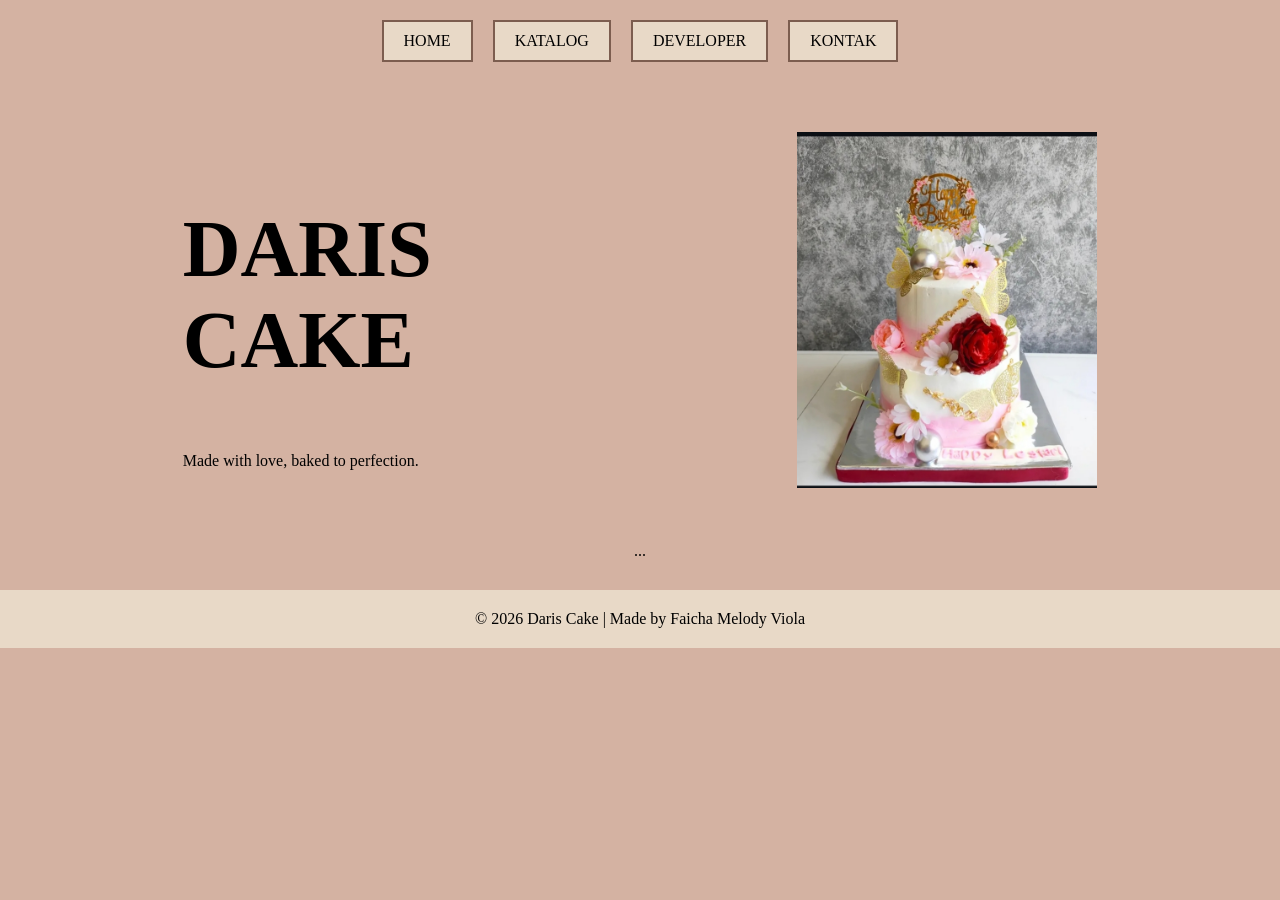
<file: Web industri/index.html>
<!DOCTYPE html>
<html lang="id">
<head>
    <link rel="stylesheet" href="style.css">
<meta charset="UTF-8">
<meta name="viewport" content="width=device-width, initial-scale=1.0">
<title>Daris Cake</title>
<link rel="stylesheet" href="style.css">
</head>
<body>

<nav>
    <a href="index.html">HOME</a>
    <a href="katalog.html">KATALOG</a>
    <a href="about.html">DEVELOPER</a>
    <a href="contact.html">KONTAK</a>
</nav>

<section class="hero">

    <div class="text">
        <h1>DARIS<br>CAKE</h1>
        <p>Made with love, baked to perfection.</p>
    </div>

    <div class="gambar">
        <img src="img/luxury tier cake.jpeg">
    </div>

</section>

<section class="hero">

    ...
    
</section>

<footer>
    <p>© 2026 Daris Cake | Made by Faicha Melody Viola</p>
</footer>

</body>
</html>

</body>
</html>
</file>
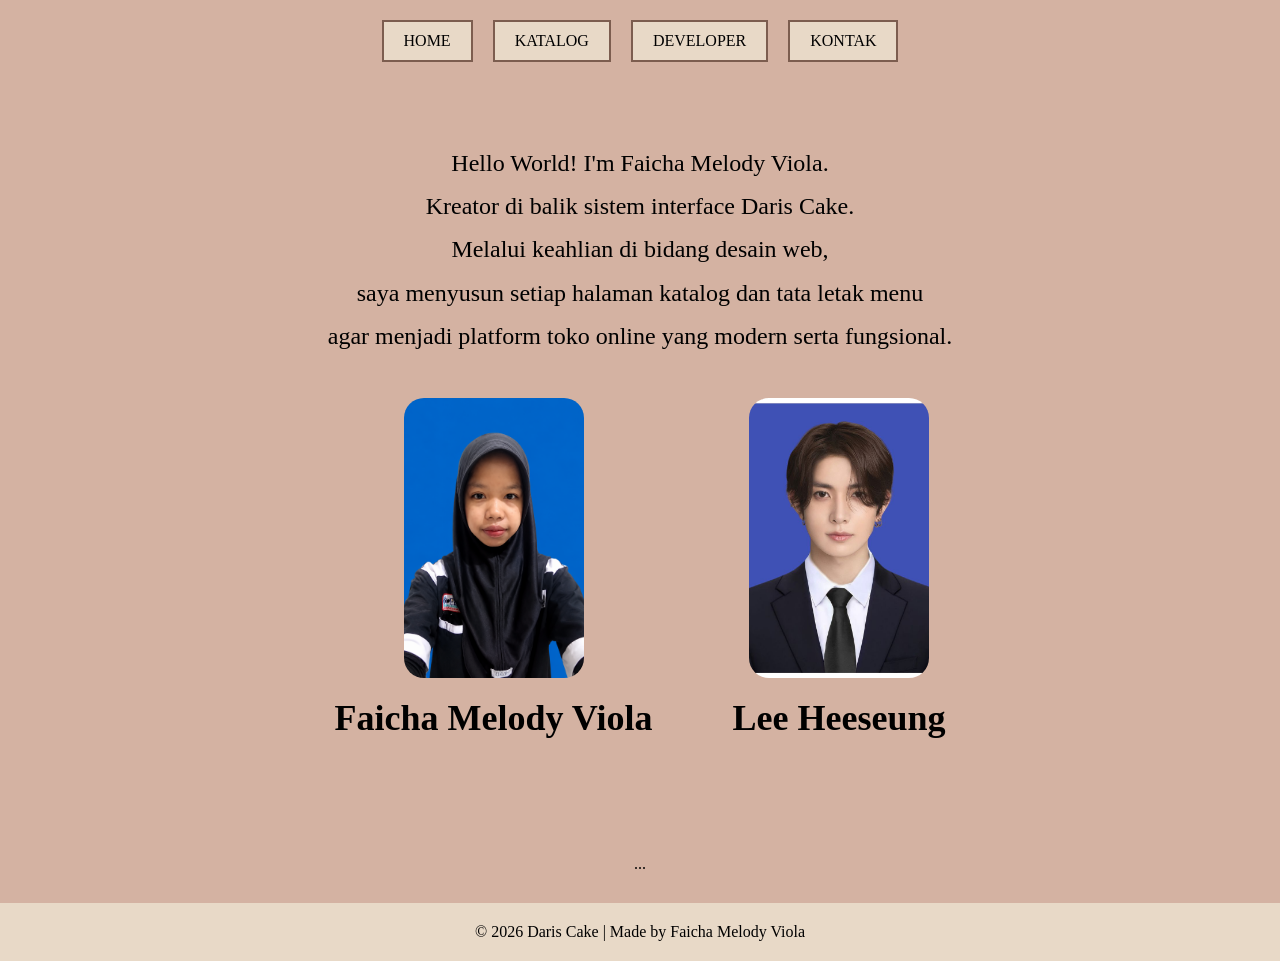
<file: Web industri/about.html>
<!DOCTYPE html>
<html>
<head>
<title>Developer</title>
<link rel="stylesheet" href="style.css">
</head>
<body>

<nav>
    <a href="index.html">HOME</a>
    <a href="katalog.html">KATALOG</a>
    <a href="about.html">DEVELOPER</a>
    <a href="contact.html">KONTAK</a>
</nav>

<div class="about">

<p>
Hello World! I'm Faicha Melody Viola.<br>
Kreator di balik sistem interface Daris Cake.<br>
Melalui keahlian di bidang desain web,<br>
saya menyusun setiap halaman katalog dan tata letak menu<br>
agar menjadi platform toko online yang modern serta fungsional.
</p>

    <div class="developer">

        <div>
            <img src="img/faicha.png">
            <h3>Faicha Melody Viola</h3>
        </div>

        <div>
            <img src="img/HEESEUNG.jpg">
            <h3>Lee Heeseung</h3>
        </div>

    </div>

</div>

<section class="hero">

    ...
    
</section>

<footer>
    <p>© 2026 Daris Cake | Made by Faicha Melody Viola</p>
</footer>

</body>
</html>

</body>
</html>
</file>
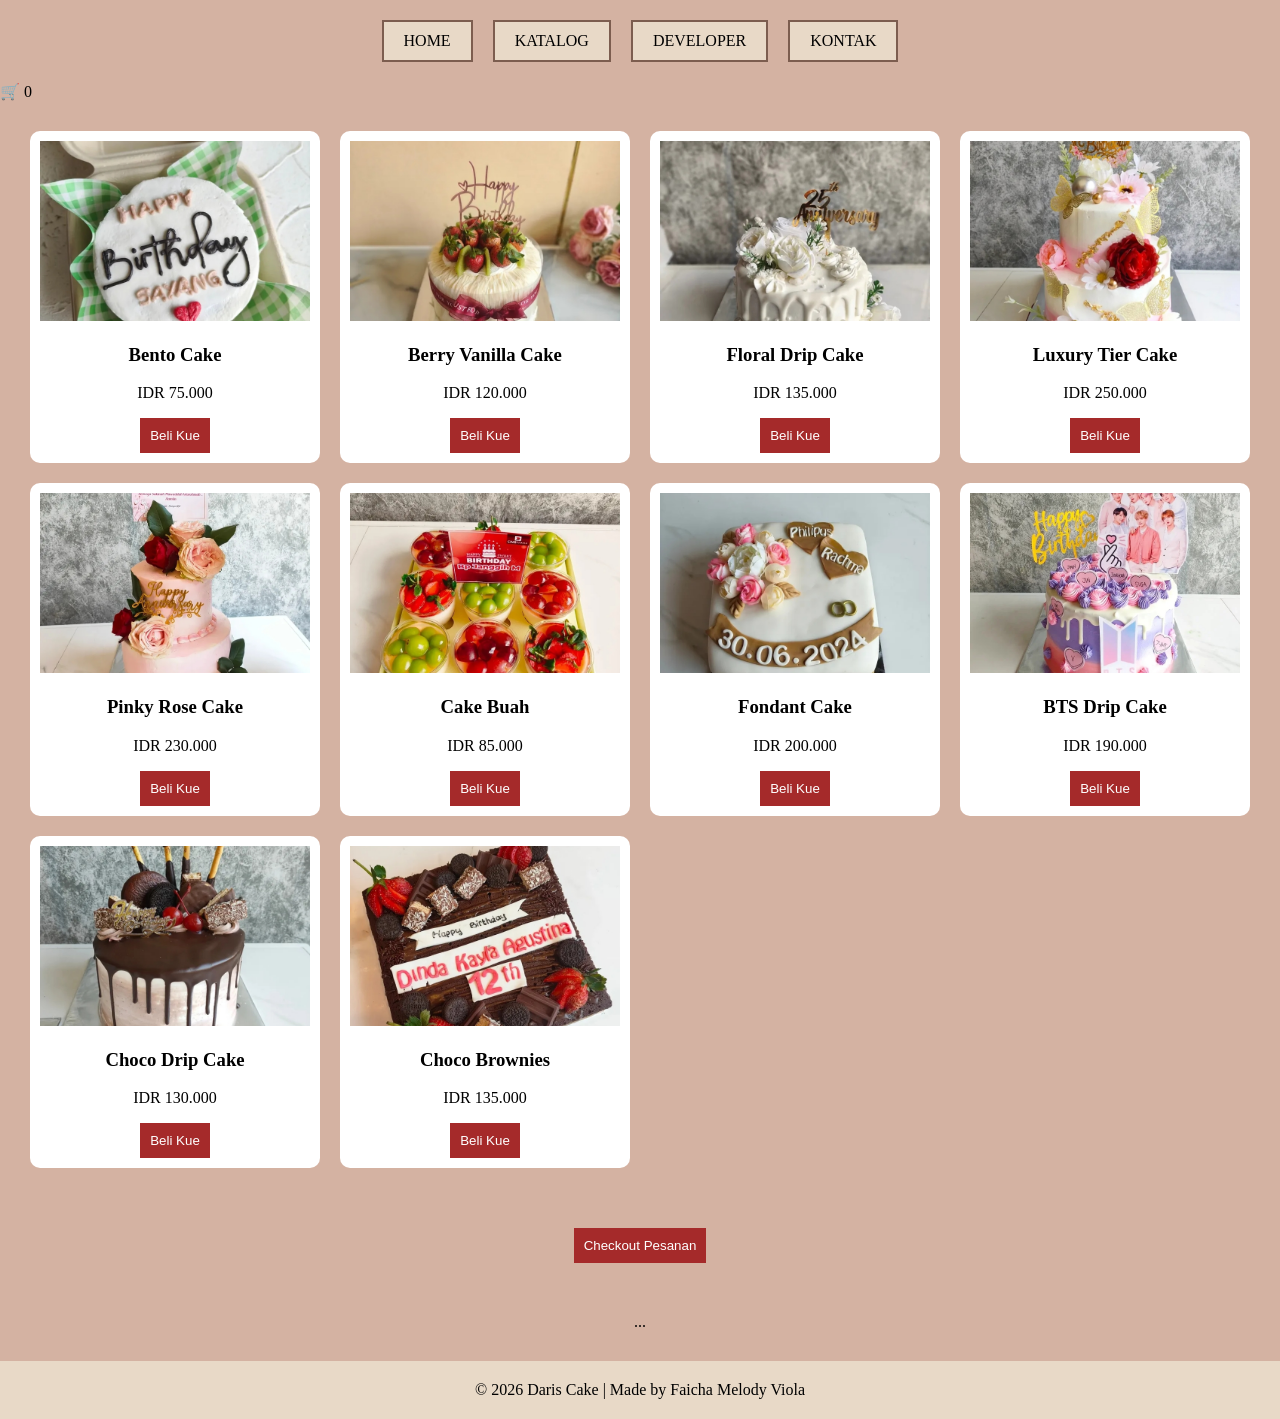
<file: Web industri/katalog.html>
<!DOCTYPE html>
<html>
<head>
<title>Katalog</title>
<link rel="stylesheet" href="style.css">
</head>
<body>

<nav>
    <a href="index.html">HOME</a>
    <a href="katalog.html">KATALOG</a>
    <a href="about.html">DEVELOPER</a>
    <a href="contact.html">KONTAK</a>
</nav>

<div class="cart" onclick="tampilKeranjang()">
    🛒 <span id="jumlah-cart">0</span>
</div>

<div class="produk-container">

    <div class="produk">
        <img src="img/bento cake.jpeg">
        <h3>Bento Cake</h3>
        <p>IDR 75.000</p>
        <button onclick="tambahCart('Bento Cake')">
            Beli Kue
        </button>
    </div>

    <div class="produk">
        <img src="img/berry vanilla cake.jpeg">
        <h3>Berry Vanilla Cake</h3>
        <p>IDR 120.000</p>
        <button onclick="tambahCart('Berry Vanilla Cake')">
            Beli Kue
        </button>
    </div>

    <div class="produk">
        <img src="img/floral drip cake.jpeg">
        <h3>Floral Drip Cake</h3>
        <p>IDR 135.000</p>
        <button onclick="tambahCart('Floral Drip Cake')">
            Beli Kue
        </button>
    </div>

    <div class="produk">
        <img src="img/luxury tier cake.jpeg">
        <h3>Luxury Tier Cake</h3>
        <p>IDR 250.000</p>
        <button onclick="tambahCart('Luxury Tier Cake')">
            Beli Kue
        </button>
    </div>

    <div class="produk">
    <img src="img/pinky rose cake.jpeg">
    <h3>Pinky Rose Cake</h3>
    <p>IDR 230.000</p>
    <button onclick="tambahCart('Pinky Rose Cake')">
        Beli Kue
    </button>
</div>

<div class="produk">
    <img src="img/cake buah.jpeg">
    <h3>Cake Buah</h3>
    <p>IDR 85.000</p>
    <button onclick="tambahCart('Cake Buah')">
        Beli Kue
    </button>
</div>

<div class="produk">
    <img src="img/fondant cake.jpeg">
    <h3>Fondant Cake</h3>
    <p>IDR 200.000</p>
    <button onclick="tambahCart('Fondant Cake')">
        Beli Kue
    </button>
</div>

<div class="produk">
    <img src="img/bts drip cake.jpeg">
    <h3>BTS Drip Cake</h3>
    <p>IDR 190.000</p>
    <button onclick="tambahCart('BTS Drip Cake')">
        Beli Kue
    </button>
</div>

<div class="produk">
    <img src="img/choco drip.jpeg">
    <h3>Choco Drip Cake</h3>
    <p>IDR 130.000</p>
    <button onclick="tambahCart('Choco Drip Cake')">
        Beli Kue
    </button>
</div>

<div class="produk">
    <img src="img/choco brownies.jpeg">
    <h3>Choco Brownies</h3>
    <p>IDR 135.000</p>
    <button onclick="tambahCart('Choco Brownies')">
        Beli Kue
    </button>
</div>

</div>

<div style="text-align:center; margin:30px;">
    <button onclick="checkout()">
        Checkout Pesanan
    </button>
</div>

<script src="script.js"></script>

<section class="hero">

    ...
    
</section>

<footer>
    <p>© 2026 Daris Cake | Made by Faicha Melody Viola</p>
</footer>

</body>
</html>

</body>
</html>
</file>
<file: Web industri/style.css>
body{
    margin:0;
    background:#d4b2a2;
    font-family:Georgia;
}

nav{
    display:flex;
    justify-content:center;
    gap:20px;
    padding:20px;
}

nav a{
    text-decoration:none;
    color:black;
    background:#e8d9c7;
    padding:10px 20px;
    border:2px solid #7c5d4f;
}

.hero{
    display:flex;
    justify-content:space-around;
    align-items:center;
    margin-top:50px;
}

.hero h1{
    font-size:80px;
}
.about{
    width: 90%;
    margin: 30px auto;
    text-align: center;
}

.about p{
    font-family: Georgia, serif;
    font-size: 24px;
    line-height: 1.8;
    max-width: 900px;
    margin: 0 auto 40px auto;
    text-align: center;
}

.developer{
    display: flex;
    justify-content: center;
    gap: 80px;
    flex-wrap: wrap;
}

.developer img{
    width: 220px;
    height: 280px;
    object-fit: cover;
    border-radius: 20px;
}

.developer h3{
    font-family: "Brush Script MT", cursive;
    font-size: 36px;
    margin-top: 15px;
}
.hero img{
    width:300px;
}

.produk-container{
    display:grid;
    grid-template-columns:repeat(4,1fr);
    gap:20px;
    padding:30px;
}

.produk{
    background:white;
    text-align:center;
    padding:10px;
    border-radius:10px;
}

.produk img{
    width:100%;
    height:180px;
    object-fit:cover;
}

button{
    background:brown;
    color:white;
    border:none;
    padding:10px;
    cursor:pointer;
}

.about{
    padding:30px;
}

.developer{
    display:flex;
    justify-content:center;
    gap:80px;
}

.developer img{
    width:180px;
    border-radius:20px;
}

.kontak{
    display:flex;
    flex-direction:column;
    gap:20px;
    width:300px;
    margin:auto;
    margin-top:50px;
}

.kontak a{
    background:white;
    padding:15px;
    text-decoration:none;
    color:black;
    border-radius:10px;
}
.kontak{
    width: 500px;
    margin: 50px auto;
}

.item-kontak{
    display: flex;
    align-items: center;
    gap: 20px;
    text-decoration: none;
    color: black;
    background: #f5e6d3;
    padding: 15px;
    margin-bottom: 20px;
    border-radius: 15px;
}

.item-kontak img{
    width: 40px;
    height: 40px;
}

.item-kontak span{
    font-size: 20px;
    font-family: Arial, sans-serif;
}

footer{
    text-align: center;
    padding: 20px;
    margin-top: 30px;
    background: #e8d9c7;
}

footer p{
    margin: 0;
}
</file>
